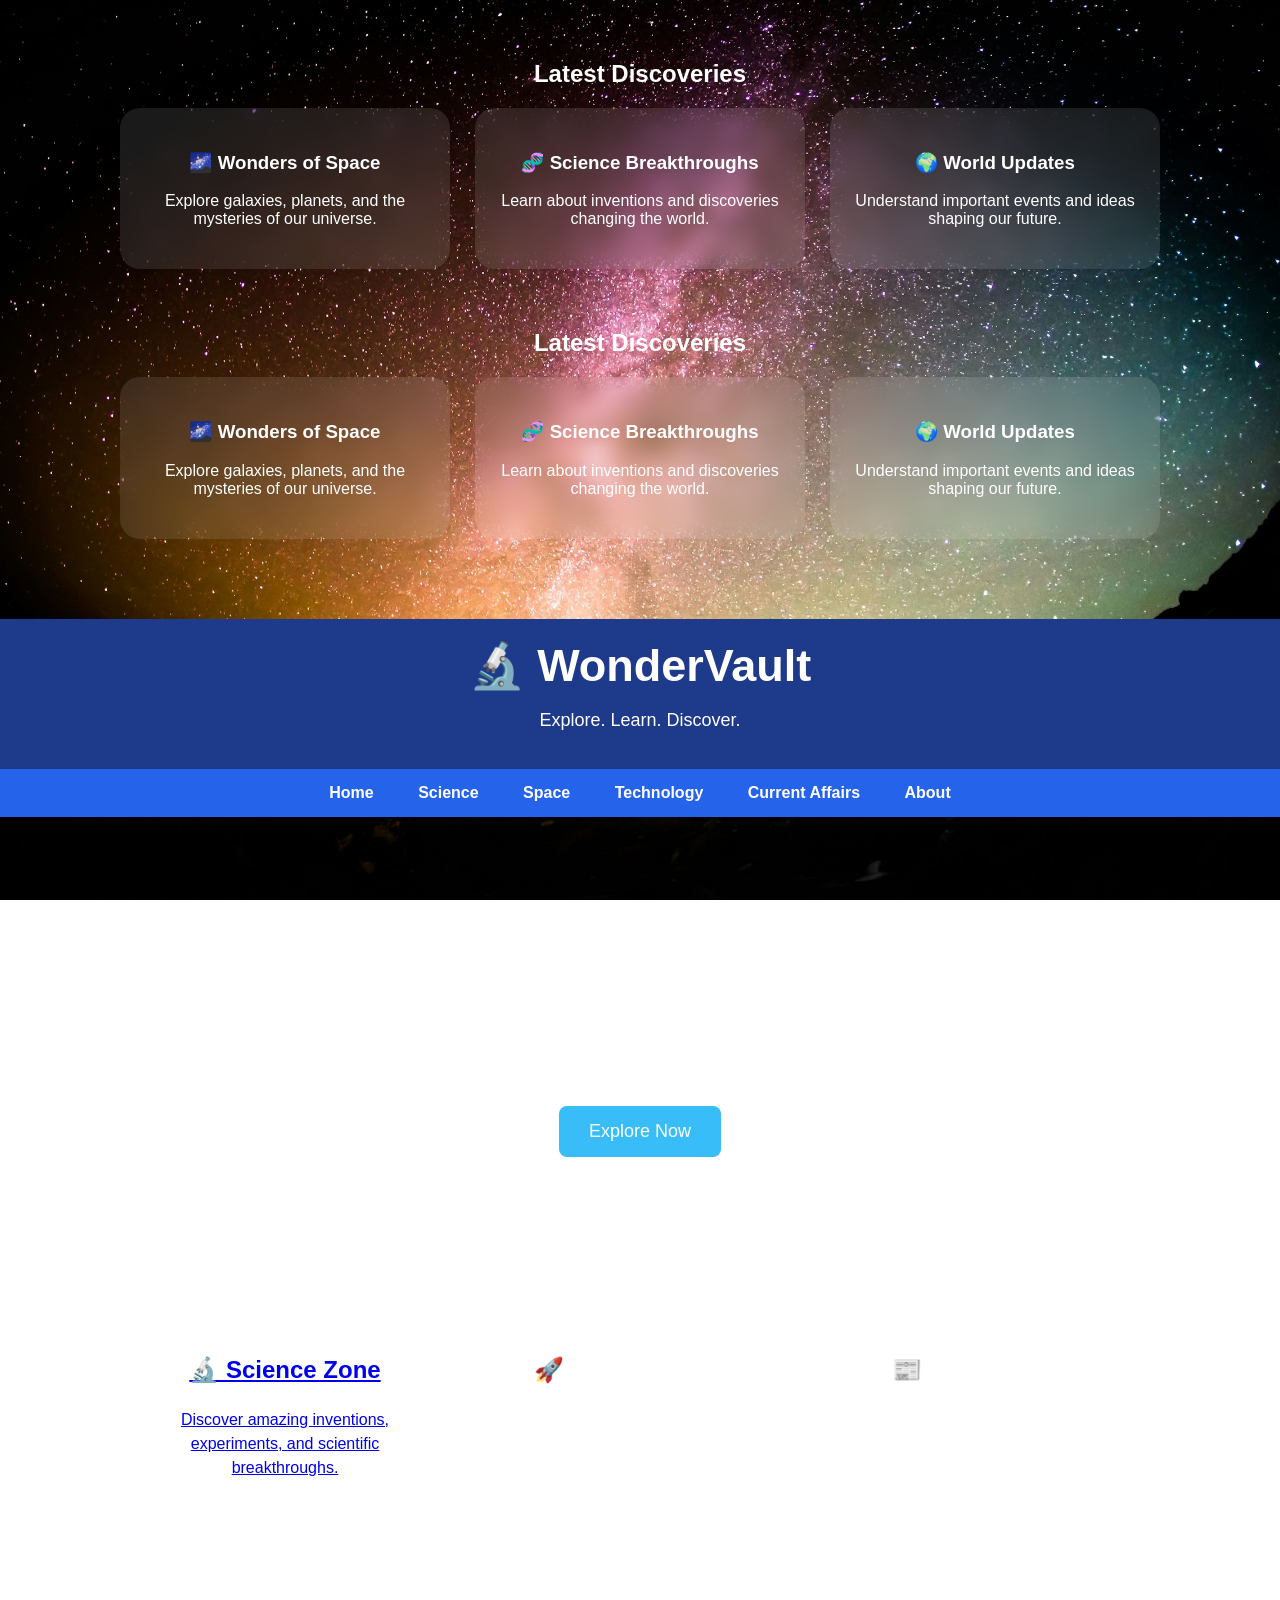
<file: index.html>
<!DOCTYPE html>
<html lang="en">
<head>
<meta charset="UTF-8">
<meta name="viewport" content="width=device-width, initial-scale=1.0">
<title>WonderVault</title>

<link rel="stylesheet" href="style.css">

</head>
<section class="articles">

<h2>Latest Discoveries</h2>

<div class="article-box">

<div class="article">
<h3>🌌 Wonders of Space</h3>
<p>Explore galaxies, planets, and the mysteries of our universe.</p>
</div>

<div class="article">
<h3>🧬 Science Breakthroughs</h3>
<p>Learn about inventions and discoveries changing the world.</p>
</div>

<div class="article">
<h3>🌍 World Updates</h3>
<p>Understand important events and ideas shaping our future.</p>
</div>

</div>
<section class="articles">

<h2>Latest Discoveries</h2>

<div class="article-box">

<div class="article">
<h3>🌌 Wonders of Space</h3>
<p>Explore galaxies, planets, and the mysteries of our universe.</p>
</div>

<div class="article">
<h3>🧬 Science Breakthroughs</h3>
<p>Learn about inventions and discoveries changing the world.</p>
</div>

<div class="article">
<h3>🌍 World Updates</h3>
<p>Understand important events and ideas shaping our future.</p>
</div>

</div>

</section>
</section>
<body>

<header>
    <h1>🔬 WonderVault</h1>
    <p>Explore. Learn. Discover.</p>
</header>

<nav>
    <a href="#">Home</a>
    <a href="#">Science</a>
    <a href="#">Space</a>
    <a href="#">Technology</a>
    <a href="#">Current Affairs</a>
    <a href="#">About</a>
</nav>

<section class="hero">
    <h2>Welcome to WonderVault</h2>
    <p>Your gateway to Science, Space, Technology and Current Affairs.</p>

    <button>Explore Now</button>
</section>
<section class="cards">

    
    

    </a><div class="card">
    <a href="science.html" class="card-link">
        <h3>🔬 Science Zone</h3>
        <p>Discover amazing inventions, experiments, and scientific breakthroughs.</p>
    </a>
</div>

    <div class="card">
        <h3>🚀 Space Explorer</h3>
        <p>Explore planets, galaxies, missions, and the mysteries of our universe.</p>
    </div>

    <div class="card">
        <h3>📰 Current Affairs</h3>
        <p>Understand important events happening around the world.</p>
    </div>
<section class="about">

    <h2>About WonderVault</h2>

    <p>
        WonderVault is a knowledge platform where curiosity meets discovery.
        Explore the wonders of science, mysteries of space, latest technology,
        and important events shaping our world.
    </p>

</section>
</section>
</body>
</html>
</file>
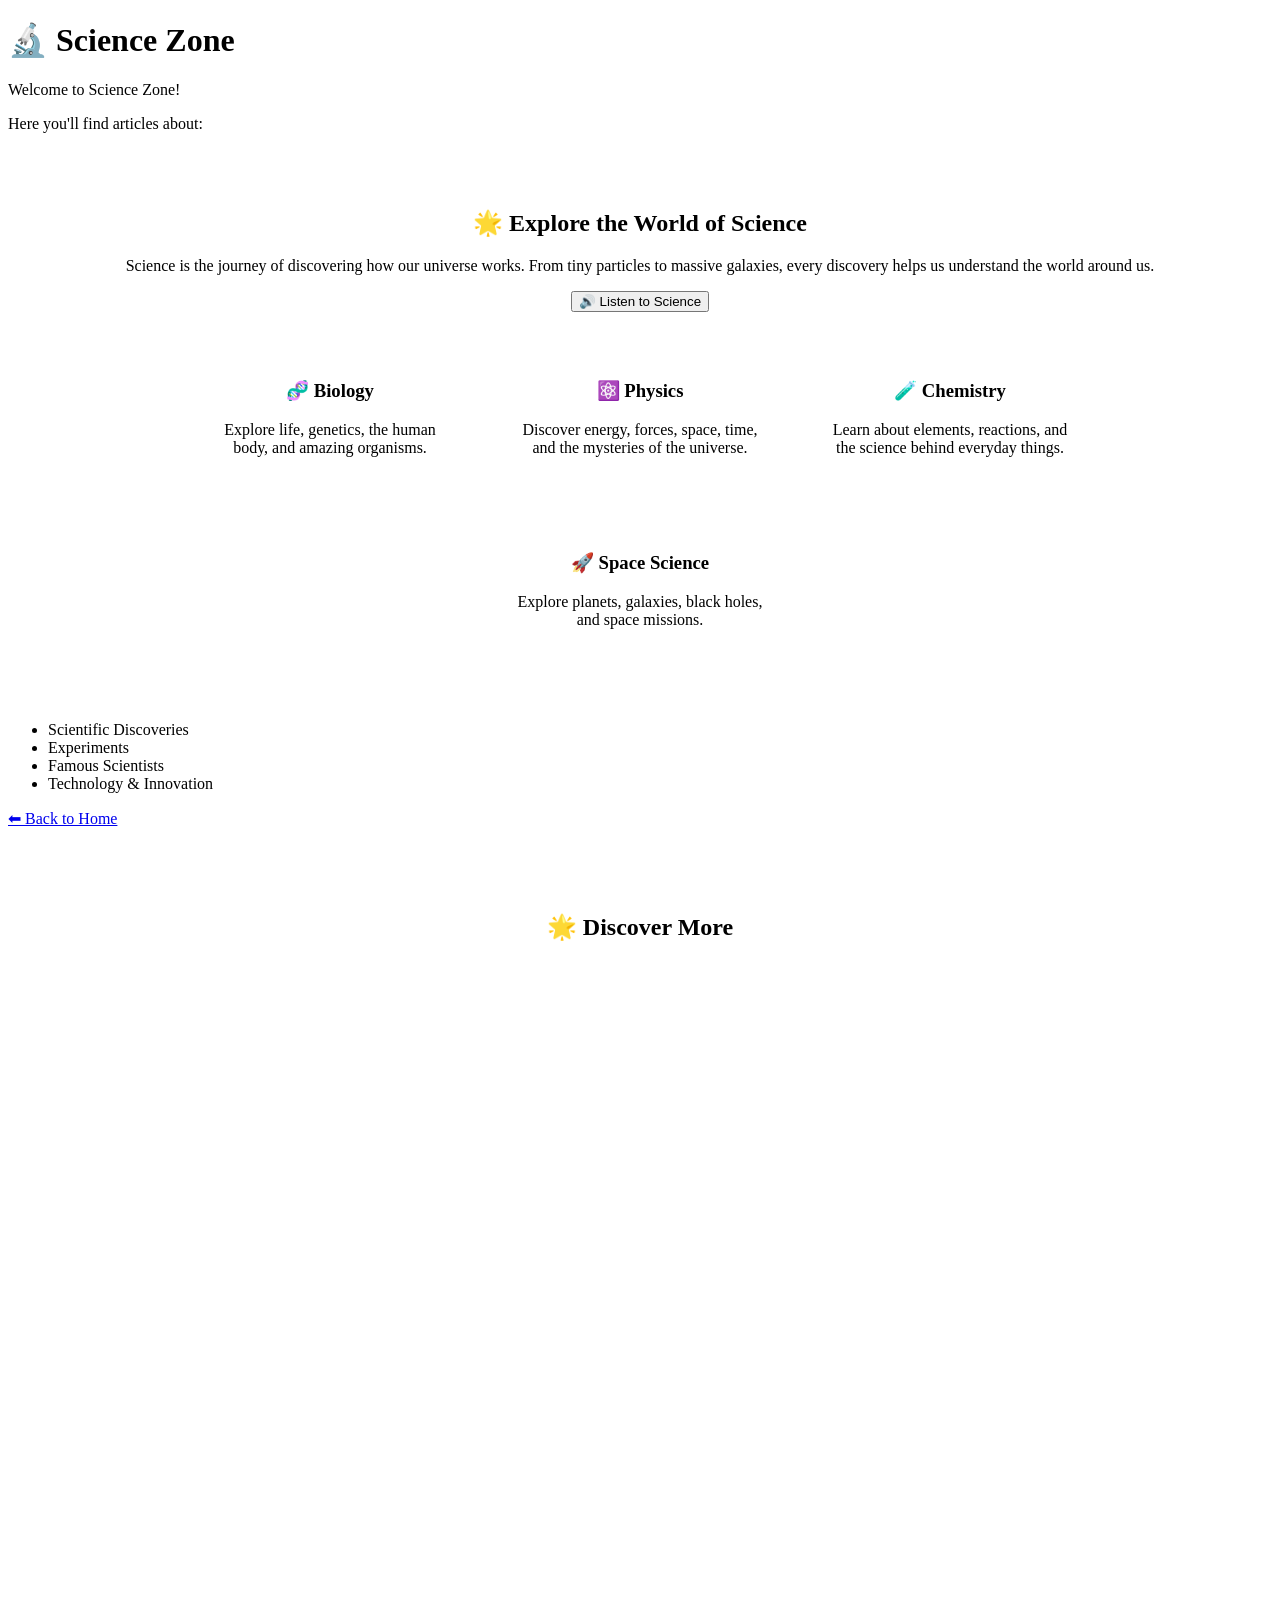
<file: science.html>
<!DOCTYPE html>
<html lang="en">
<head>
    <meta charset="UTF-8">
    <meta name="viewport" content="width=device-width, initial-scale=1.0">
    <title>Science Zone - WonderVault</title>
    <link rel="stylesheet" href="science.css">
</head>
<body>

<h1>🔬 Science Zone</h1>

<p>Welcome to Science Zone!</p>

<p>Here you'll find articles about:</p>
<section class="science-intro">

<h2>🌟 Explore the World of Science</h2>

<p>
Science is the journey of discovering how our universe works.
From tiny particles to massive galaxies, every discovery helps us understand the world around us.
</p>
<button onclick="speakScience()">🔊 Listen to Science</button>
<div class="topic-box">

<div>
<h3>🧬 Biology</h3>
<p>Explore life, genetics, the human body, and amazing organisms.</p>
</div>

<div>
<h3>⚛️ Physics</h3>
<p>Discover energy, forces, space, time, and the mysteries of the universe.</p>
</div>

<div>
<h3>🧪 Chemistry</h3>
<p>Learn about elements, reactions, and the science behind everyday things.</p>
</div>

<div>
<h3>🚀 Space Science</h3>
<p>Explore planets, galaxies, black holes, and space missions.</p>
</div>

</div>

</section>
<ul>
    <li>Scientific Discoveries</li>
    <li>Experiments</li>
    <li>Famous Scientists</li>
    <li>Technology & Innovation</li>
</ul>

<p><a href="index.html">⬅ Back to Home</a></p>
<section class="science-extra">

<h2>🌟 Discover More</h2>

<div class="science-cards">

<div class="science-card">
<h3>🃏 Science Flashcards</h3>
<p>Test your knowledge with quick science questions and amazing facts.</p>
</div>

<div class="science-card">
<<section class="flashcards">

<h2>🃏 Science Flashcards</h2>

<div class="flashcard-box">

<div class="flashcard">
<h3>🌌 Space</h3>
<p>Question: Which planet is called the Red Planet?</p>
<p><b>Answer:</b> Mars</p>
</div>

<div class="flashcard">
<h3>🧬 Biology</h3>
<p>Question: What is the basic unit of life?</p>
<p><b>Answer:</b> The cell</p>
</div>

<div class="flashcard">
<h3>⚛️ Physics</h3>
<p>Question: What force pulls objects towards Earth?</p>
<p><b>Answer:</b> Gravity</p>
</div>

</div>

</section>h3>🚀 Discovery of the Day</h3>
<p>Explore new inventions, space discoveries, and scientific breakthroughs.</p>
</div>

<div class="science-card">
<h3>🧠 Science Quiz</h3>
<p>Challenge yourself with fun questions and learn something new.</p>
</div>

</div>

</section>
    
</body>
</html>
<script>
function speakScience() {
    let text = document.querySelector(".science-intro").innerText;

    let speech = new SpeechSynthesisUtterance(text);

    speech.rate = 1;
    speech.pitch = 1;

    window.speechSynthesis.speak(speech);
}
</script>
</file>
<file: style.css>
body {
    margin: 0;
    font-family: Arial, sans-serif;
    background-image: url("space.jpg");
    background-size: cover;
    background-position: center;
    background-attachment: fixed;
    color: white;
}


header{
    background:#1e3a8a;
    padding:20px;
    text-align:center;
}

header h1{
    margin:0;
    font-size:45px;
}

header p{
    font-size:18px;
}

nav{
    background:#2563eb;
    text-align:center;
    padding:15px;
}

nav a{
    color:white;
    text-decoration:none;
    margin:20px;
    font-weight:bold;
}

nav a:hover{
    color:yellow;
}

.hero{
    text-align:center;
    padding:100px 20px;
}

.hero h2{
    font-size:50px;
}

.hero p{
    font-size:22px;
}

button{
    background:#38bdf8;
    color:white;
    border:none;
    padding:15px 30px;
    font-size:18px;
    border-radius:8px;
    cursor:pointer;
}

button:hover{
    background:#0284c7;
}.cards {
    display: flex;
    justify-content: center;
    gap: 25px;
    padding: 50px 20px;
    flex-wrap: wrap;
}

.card {
    background: rgba(255, 255, 255, 0.15);
    width: 280px;
    padding: 25px;
    border-radius: 15px;
    text-align: center;
    backdrop-filter: blur(10px);
    transition: 0.3s;
}

.card:hover {
    transform: translateY(-10px);
}

.card h3 {
    font-size: 24px;
}

.card p {
    font-size: 16px;
    line-height: 1.5;
}
.about {
    text-align: center;
    padding: 50px 20px;
    max-width: 800px;
    margin: auto;
}

.about h2 {
    font-size: 32px;
    margin-bottom: 15px;
}

.about p {
    font-size: 18px;
    line-height: 1.6;
}
/* WonderVault upgrade */

.articles {
    padding: 40px;
    text-align: center;
}

.article-box {
    display: flex;
    justify-content: center;
    gap: 25px;
    flex-wrap: wrap;
}

.article {
    width: 280px;
    padding: 25px;
    border-radius: 20px;
    background: rgba(255,255,255,0.1);
    backdrop-filter: blur(10px);
    transition: 0.3s;
}

.article:hover {
    transform: translateY(-10px);
}
</file>
<file: science.css>
.science-extra {
    padding: 50px;
    text-align: center;
}

.science-cards {
    display: flex;
    justify-content: center;
    gap: 25px;
    flex-wrap: wrap;
}

.science-card {
    width: 280px;
    padding: 25px;
    border-radius: 20px;
    background: rgba(255,255,255,0.12);
    backdrop-filter: blur(10px);
    transition: 0.3s;
}

.science-card:hover {
    transform: translateY(-10px);
}
.science-intro {
    padding: 40px;
    text-align: center;
}

.topic-box {
    display: flex;
    justify-content: center;
    gap: 20px;
    flex-wrap: wrap;
    margin-top: 30px;
}

.topic-box div {
    width: 250px;
    padding: 20px;
    border-radius: 18px;
    background: rgba(255,255,255,0.12);
    backdrop-filter: blur(8px);
    transition: 0.3s;
}

.topic-box div:hover {
    transform: translateY(-8px);
}
.flashcards {
    padding: 50px;
    text-align: center;
}

.flashcard-box {
    display: flex;
    justify-content: center;
    gap: 25px;
    flex-wrap: wrap;
}

.flashcard {
    width: 280px;
    padding: 25px;
    border-radius: 20px;
    background: rgba(255,255,255,0.12);
    backdrop-filter: blur(10px);
    transition: 0.3s;
}

.flashcard:hover {
    transform: scale(1.05);
}
</file>
